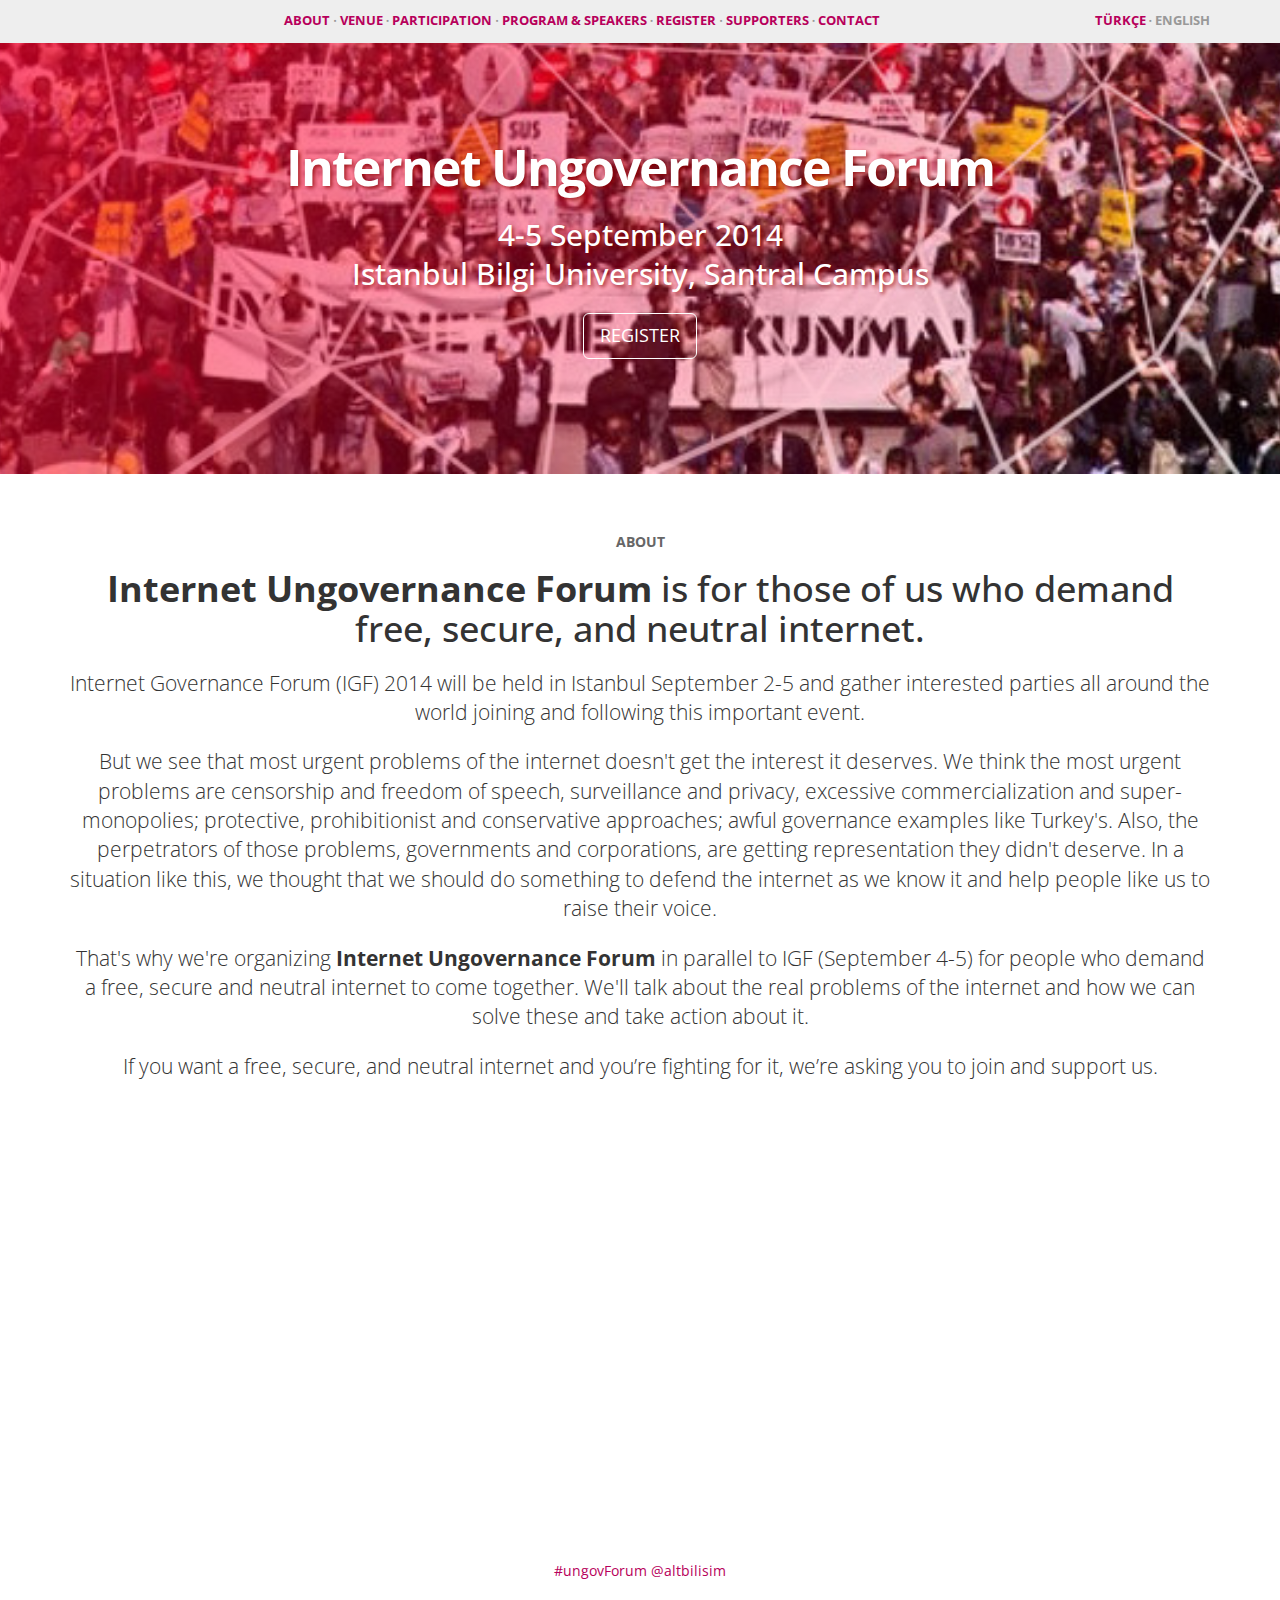
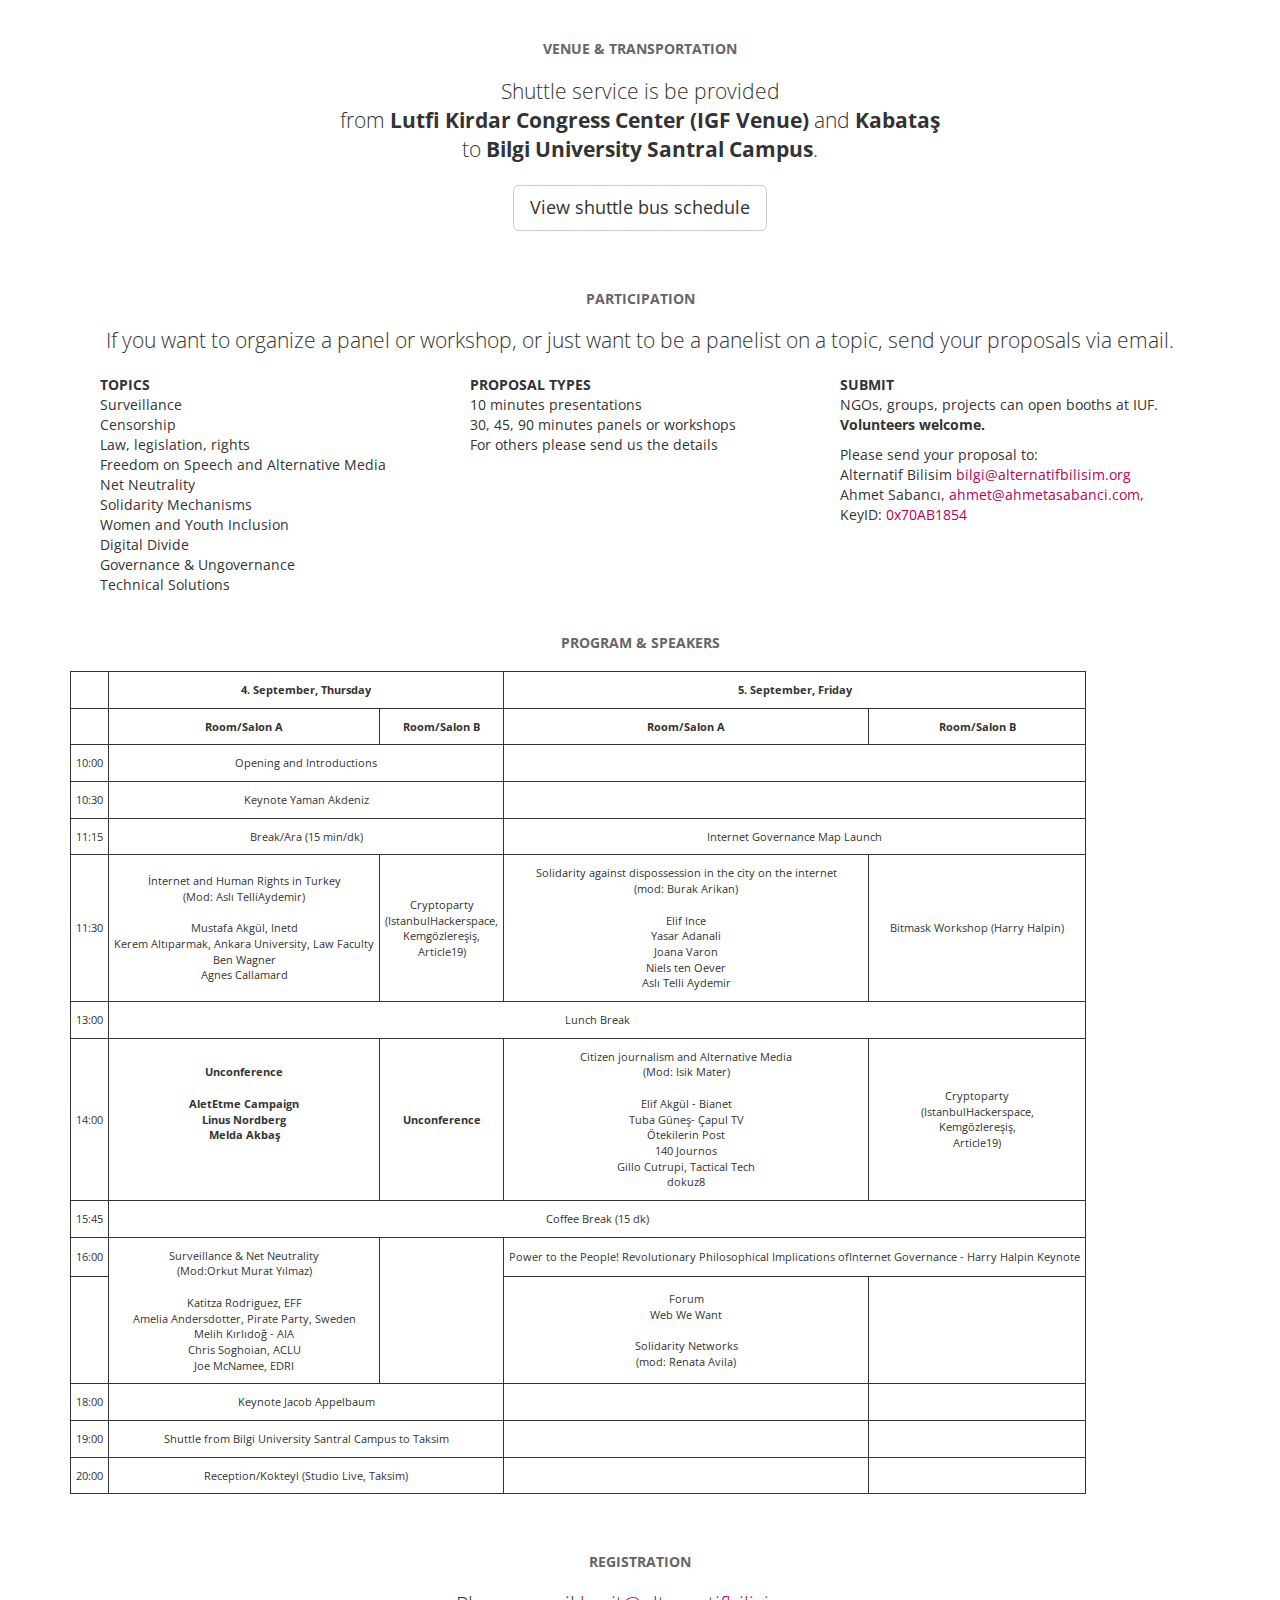
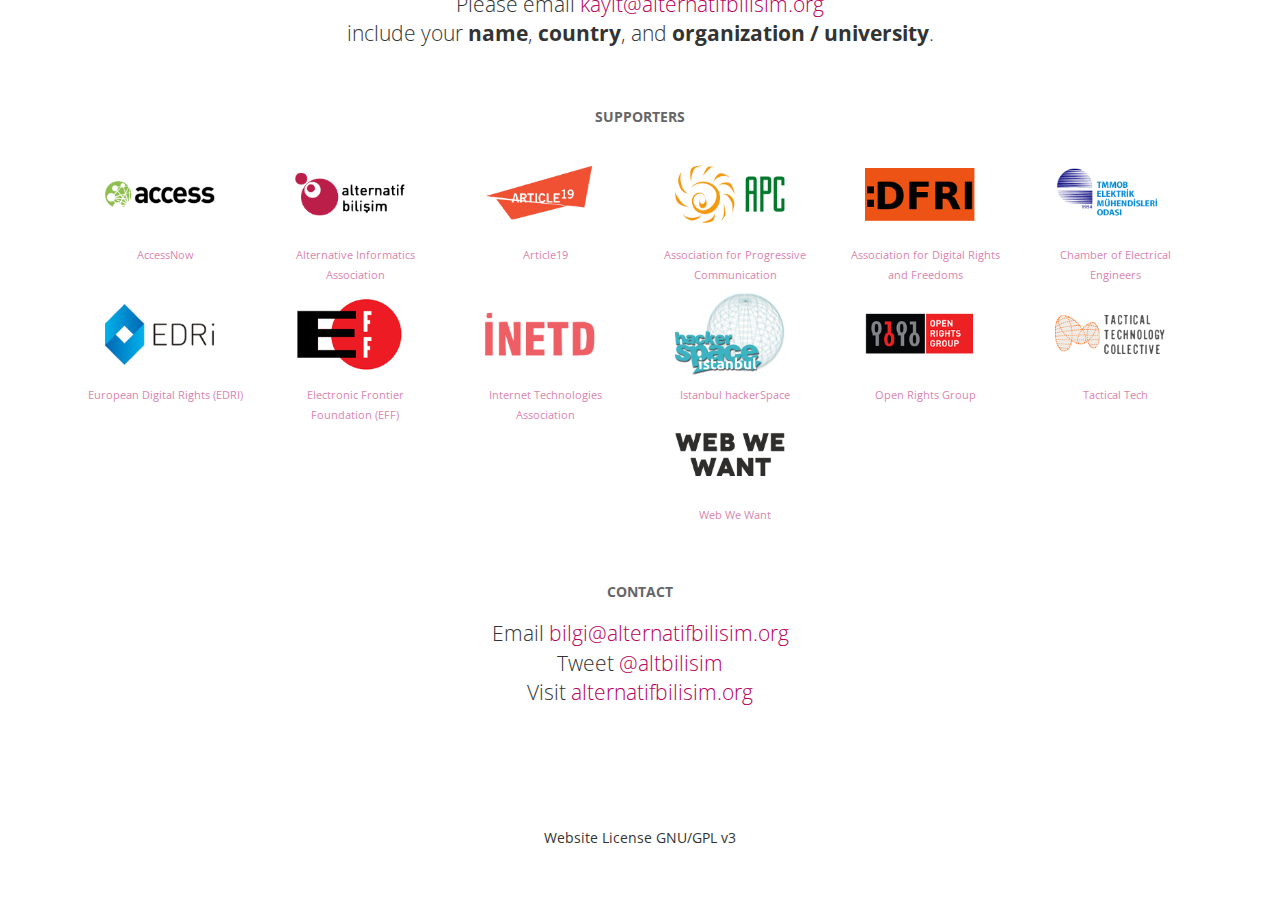
<file: index.html>
﻿<!DOCTYPE html>
<html lang="en">
<!--NO88O8OOOOZ$77II7IIIII??????+++==========?I$$ONDDDDZ8NDNDNDD88$+=~~~~~~~~:::
OO8NOOOZ$7OZZ$77IIIIIII???????++++===~~~~=~===+7$O8DDDDNDDDDDDDDD8Z?=~~~~~~~~:::
8O8O$Z7ZZOZZ$77IIIIII????+??+++++=====~~~=~~~~~+77?O8D8DDDD8D8D88OO?=~~~~~~:::::
8OZ$7$$88Z$7I?I?????????++++++=+======~~==~~~~:~+?7Z7ZZOO8DD88888O8I~~~~~~::::::
8Z$7$ZODZ$7??????+?+??+??++++++======~~==~~~:::~:=7$Z$ZOOOOO88OZOOO?=~~~~~::::::
$ZZ$Z?OO7I??++++++++????+?+++++++=========~~~::::~=$$$Z$8OO8OO8OOOOI=~~~~:::::::
,IZ$$$OZI?++++++++???+?=+++++++=+========~~~~::::~:~7Z7ZZZO888O8ZOO+~~~~::::::::
:~$$$OOI+++++=++?+??++++++?++++++====~=~=~~~::~~:::~~I$IZOO88OOOOOO+~~~::::::::,
::=$ZZ$+++++++++??????+++???+++++=======~~~~~~::~::~~~I7$ZZZZZOZOOZ?~~~::::::::,
,:~$8Z$?+++++++++??++++++?++++++++++++++++++~~::::~~~~~$7$ZOZZZZZOO?~~~:::::::,,
,,,OZZ$?==++++++?+?++++++++++++??77$OZ$Z$???+==++:::~~~+$$ZZZZZZOOZI~:::::::::,,
,,,OZOZ?===++++++??+++++=+++++?7$ZZZ$?????$MMDM~~IO$II?I$ZZ$ZZOOZ~~~+~::::::::,,
,,,$7O$7==++++==++++++===+=++??III77IN87IIII?++:MNDDDDNNN8OOZON+=~?I?~:::::::,,,
,,,:$ZZ7====++?I$Z7I?++++++++??I7OZZO$$77II78$7IN7??+++==$ZZZ$+=~::=?7~::::::,,,
,,,,=$O$++=?7ZZZZ$7II?+++=+++?O?$$O$ODMMO?7OO$7I=?==~~~~~:$Z$~=~?=::=I7=::::::,,
,,,.,?$Z++777?+?I77777I+=+++???77OO8+8DD8+7?+???+?=~~~::~:I7+~=:+=~~:=7?:::,,,,,
,,,..,~7?++++?IOZO8DD88Z+IMMM+?7$ZOOZ$777???++?+I==~~::::::I+~~~???+=~7+:::,,,,,
,,,,.,,?Z+==8O77ODN8OZ?N7+++=7=I7$ZOOZ$7II?++?++==~~::::~::~+::~Z$$7I=I=::,,,,,,
,,....,~$7?=?7O$8DM8$OOMO+++====??I7$Z$7I??++++==~~:::::::::::::?7$Z$?+~::,:,,,,
,,...O???7?I$7Z:7D8ZZZDNO++=~~===?+???IIII??++==~~::::::::::::,~~+I$==?~::,,,,,,
,..,$7ZZO88$++??II7$Z$$7+=++~~~~=+++?+?????++===~~~:::::::::::::I7=~~+=:::,,,,,,
,..=N+O$+?I7=+???I7777II+=++~~~~~~==+++???+++~==~~~~:::~::~::::~~==+~=~:::,,,,,,
,.....+++?7$=+??????I?++=++==::~~~~~++????+=====~~~~~:~::::~:::~=++?=~:::,,,,,,,
,.....=++?$7~=+?I?I???++=+++=~~~==~=+???+++=~~~~~~~:::~::::::::+~~===::,::,,,,,,
.......,:=====+++++++++~?++==~::~::~+II?=+==~=~~~~~~~:~:::::::~7I???:,:,:,,,,,,,
..........=~~===+++++?+++~===~~==+==??+=+++==~~~~~:~:~::?::::~==~::,,,:,,,,,,,,,
...........~~~=====+++++=+=++=+?7==?==++======~~:~::::::~~::::=~::::,,,,,,,,,,,,
...........,~~~~~==++++++?=+??=++++++===+====~~~~~:::::::::::=~~::,,,,,,,,,,,,,,
............~~~~~~=++?I++??I?+?IIII?II????I+?~~~~::::::::::::~~~:::,,:,,,,,,,,,,
.............~~~~====++++I7?I$7I77I77$7I7$?$+?+~~::::~~::::::=:~:::,:,,,,,,,,,,,
.............,~~~====+++I$I7I?7II+==~+=++?III??~~~~:~::~:::~~+:~,,:,,,,,,,,,,,,,
..............~~~~~==?I$+I+++++?I77I$$$ZO8ZI?+?=+~===~~::::~~~::::::,,,,,,,,,,,,
...............~~~~~=?I?+=?77Z7,$O$7???+==++III==~~+~~~~~:~~+~::::,,,,,,,,,,,,,,
...............,~~~=+?I++7ZZ$$IIIII?===~~====+++=~~=+~~::~~~=:::~:,,,,,,,,,,,,,,
................~~~==+?I??II??++==+=====~~===+++=+~~=~~~~===~:::~,,,,,,,,,,,,,,,
.................~~===I?=====+++?I??+====~==++++==~~~~~~==+=::::~,,,,,,,,,,,,,,,
.................,~+==+++====++??$I?++======+?7?+===~~~===+=:::::::::::,,,,,,,,,
..................~=====+======++?I++++=====?=???+++=+==7==~~::::=NNNMNN8O:,,,,,
...................~===?+==+++++II+++++===~=~=+=+++$++++=+~~~::::~MMMMMMMNO?,,,,
....................~===I==++++++??+????=+?+++=7?77+I?+==~~~~~:::~NMMMMMMMNII,,.
.....................,=?I+++?++7+?=+=?+++++I?+?7II~7?++==~~~~~:::~=MMMMMMMDI?I,,
.......................?I?I7+???I?+?II?+II?II?O$$7???+====~~~~:::~=$MMMMMM7I???,
........................??II7I7++7II77?7$7Z$Z$?$7II++==+~~~~~~::~~+I$NMMMM$?????
.........................~?O77ZI$777$7?7ZZZOZ$$I??+====~~~~~~~~~~=+7$Z8DM77?I???
.........................~~~~Z$7$Z7ZO7788O$$$7II+++===+~~~~~~~~==+I$$ZO8D$I???I?
.........................,~~~~=~+O7ZO$ZZ$Z77I?I+====~=~~~~==~++++I$$$ZO8Z7I???II
    ..........................~~~~~=====++?=++++====+===========+ZI?I7$$$OO8$7???I??
..........................:~~~~~==+=========================++?I77$$ZO8Z7II????I
    ..........................$~=~~~~~===================+=+==++??I777$$ZO8$$?I+???I
    ........................+8D~~~~~~~~===================++++??I7I777$$ZOZZ7???????
.......................ODDNZ~~~~~~=========+++====+++++++??II77777$$ZZZ$III++?I?
......................ODDDNN=~~~~=~~=========++=++++++++?II77III7$$$ZZZ7??I?????
.....................O8DDDNND==~~~~=========+++++++++????IIII7I777$$$$II+????III
...................~O8DDDDNMM?==~~~~========++++++++?????IIIIII7777$O$77?????III
    ..................$888DDDNMMMZ++===========+=+++?+?????????IIIII7777DMMMD7?7?I?7
.................O888DDDDNMMMN??++========+==++++??+++???I?IIIII777ZMMMMMMM87I7I
    ...............~ZO8888DDNNMMMM$?++++======+==+++++++++?+????IIIIO7OZNMMMMMMMMMMZ
    .............,ZZOOOO88DDDNMMMMNZI?++++====++++++++++++++?????III$ZZODMMMMMMMMMMD
    ...........,ZZOOZOOOO88DNMMMMMNDDOI++++=+===++++++++++++++?????Z7$Z8DMMMMMMMMMDD
    ..........ZZZZOZOZOOOO8DNMMMMNNNDD8OI++++++==++++++=++++++?????Z$OOONDMMMMMMMM88
........ZOOZZNOOZZZZOO8DNMMMMNDDDDDD8O?++==++++++++=++++++++??7ZZOOZO88MMMMMMD88
,,....OOOOZDM8ZZOZZZO88DMMMMNNDDDD88888I++===+==========++++???I$$Z$ZO8DMMMDD-->
<!-- Rest in Peace Aaron, https://www.alternatifbilisim.org/wiki/RIP_Aaron_Swartz -->

<head>
  <meta charset="utf-8">
  <meta http-equiv="X-UA-Compatible" content="IE=edge">
  <meta name="description" content="Internet Ungovernance Forum">
  <meta name="author" content="Alternative Informatics Association">

  <meta name="HandheldFriendly" content="True">
  <meta name="MobileOptimized" content="320">
  <meta name="viewport" content="width=device-width, initial-scale=1.0, minimum-scale=1.0, maximum-scale=1.0, user-scalable=no, minimal-ui">
  <title>Internet Ungovernance Forum</title>

  <meta property="og:title" content="Internet Ungovernance Forum">
  <meta property="og:description" content="Scores of people who wants internet to be a free, safe and a neutral area, will be met in Istanbul, Turkey on 2-5 September 2014 for the IGF Meeting. In our Internet Ungovernance Forum event, people who fight for the internet freedom will have the chance to spend quality time together and discuss problems and solutions. If you prefer a much more free,safe and a neutral internet, we urge you to support our event and to contribute as much as possible."/>
  <meta property="og:type" content="article">
  <meta property="og:image" content="https://iuf.alternatifbilisim.org/img/og-img.png">
  <meta property="og:url" content="https://iuf.alternatifbilisim.org">

  <meta name="twitter:card" content="summary_large_image">
  <meta name="twitter:site" content="@altbilisim">
  <meta name="twitter:title" content="Internet Ungovernance Forum">
  <meta name="twitter:description" content="">
  <meta name="twitter:creator" content="@altbilisim">
  <meta name="twitter:image:src" content="https://iuf.alternatifbilisim.org/img/og-img.png">
  <meta name="twitter:domain" content="iuf.alternatifbilisim.org">

  <link href='http://fonts.googleapis.com/css?family=Open+Sans:400,400italic,600,600italic,700,800,700italic,800italic&subset=latin,latin-ext' rel='stylesheet' type='text/css'>
  <link href="css/bootstrap.min.css" rel="stylesheet">
  <link rel="stylesheet" href="css/style.css">

  <!-- HTML5 shim and Respond.js IE8 support of HTML5 elements and media queries -->
  <!--[if lt IE 9]>
  <script src="assets/js/html5shiv.js"></script>
  <script src="assets/js/respond/respond.min.js"></script>
  <![endif]-->
</head>
<body>

  <div class="navbar navbar-fixed-top pull-right">
    <div class="container text-center" style="color:#999">
      <span class="menu">
        <a href="#home" class="scroll" lang="en">About</a> ∙
        <a href="#venue" class="scroll" lang="en">Venue</a> ∙
        <a href="#participate" class="scroll" lang="en">Participation</a> ∙
        <a href="#program" class="scroll" lang="en">Program & Speakers</a> ∙
        <a href="#register" class="scroll" lang="en">Register</a> ∙
        <a href="#supporters" class="scroll" lang="en">Supporters</a> ∙
        <a href="#contact" class="scroll" lang="en">Contact</a>
        <!-- <a href="http://twitter.com/altbilisim" target="_blank">@altbilisim</a> ∙
        <a href="https://twitter.com/intent/tweet?button_hashtag=ungovForum" target="_blank">#ungovForum</a> -->
      </span>
      <span id="lang-switcher" class="pull-right">
        <a href="#tr" id="tr-switcher" onclick="window.lang.change('tr'); return false;">Türkçe</a> ∙
        <a href="#en" id="en-switcher" onclick="window.lang.change('en'); return false;">English</a>
      </span>
    </div>
  </div>

  <a name="home" id="home"></a>

  <div class="jumbotron">
    <div class="container text-center">
      <h1 lang="en">Internet Ungovernance Forum</h1>
      <h2 lang="en">
        <span lang="en">4-5 September 2014</span><br />
        <span lang="en">Istanbul Bilgi University, Santral Campus</span>
      </h2>
      <p style="margin-top:20px">
        <a href="#register" class="btn btn-default btn-lg btn-outline scroll" role="button" lang="en">
          REGISTER
        </a>
      </p>
    </div>
  </div>

  <div class="body-content">
    <div class="container text-center">

        <h2 class="text-center" lang="en">About</h2>
        <h1>
          <strong>Internet Ungovernance Forum</strong> is for those of us who demand free, secure, and neutral internet.
        </h1>
        <p class="lead">
          Internet Governance Forum (IGF) 2014 will be held in Istanbul September 2-5 and gather interested parties all around the world joining and following this important event.
          <!-- As internet turns to be an important part of our lives, this event becomes more important for us. -->
        </p>
        <p class="lead">
          But we see that most urgent problems of the internet doesn't get the interest it deserves.
          We think the most urgent problems are censorship and freedom of speech, surveillance and privacy, excessive commercialization and super-monopolies; protective, prohibitionist and conservative approaches; awful governance examples like Turkey's.
          Also, the perpetrators of those problems, governments and corporations, are getting representation they didn't deserve.
          In a situation like this, we thought that we should do something to defend the internet as we know it and help people like us to raise their voice.
        </p>
        <p class="lead">
          That's why we're organizing <strong>Internet Ungovernance Forum</strong> in parallel to IGF (September 4-5) for people who demand a free, secure and neutral internet to come together. We'll talk about the real problems of the internet and how we can solve these and take action about it.
        </p>
        <p class="lead">
          If you want a free, secure, and neutral internet and you’re fighting for it, we’re asking you to join and support us.
        </p>

        <p>
          <iframe src="https://www.indiegogo.com/project/internet-ungovernance-forum/embedded/8465532" width="222px" height="445px" frameborder="0" scrolling="no"></iframe>
        </p>
        <p>
          <a href="https://twitter.com/intent/tweet?button_hashtag=ungovForum" class="twitter-hashtag-button" data-size="large" data-related="altbilisim,altbilisim">#ungovForum</a>
          <a href="https://twitter.com/altbilisim" class="twitter-follow-button" data-show-count="false" data-lang="en" data-size="large">@altbilisim</a>
        </p>

        <a name="venue" id="venue"></a>
        <h2 class="text-center" lang="en">Venue & Transportation</h2>
        <p class="lead">
          Shuttle service is be provided <br />
          from <strong>Lutfi Kirdar Congress Center (IGF Venue)</strong> and <strong>Kabataş</strong> <br />
          to <strong>Bilgi University Santral Campus</strong>.
          <div>
            <a href="http://www.bilgi.edu.tr/en/university/transportation/shuttle/" target="_blank" class="btn btn-default btn-lg">
              View shuttle bus schedule
            </a>
          </div>
        </p>


        <a name="participate" id="participate"></a>
        <h2 class="text-center" lang="en">Participation</h2>
        <p class="lead">
          If you want to organize a panel or workshop, or just want to be a panelist on a topic, send your proposals via email.
        </p>

        <div class="col-lg-12 col-md-12 col-sm-12 col-xs-12 clearfix" style="margin-bottom:40px">

          <div class="col-lg-4 col-md-4 col-sm-4 col-xs-4 text-left">
            <strong>TOPICS</strong>
            <ul class="participation-topics">
              <li>Surveillance</li>
              <li>Censorship</li>
              <li>Law, legislation, rights</li>
              <li>Freedom on Speech and Alternative Media</li>
              <li>Net Neutrality</li>
              <li>Solidarity Mechanisms</li>
              <li>Women and Youth Inclusion</li>
              <li>Digital Divide</li>
              <li>Governance & Ungovernance</li>
              <li>Technical Solutions</li>
            </ul>
          </div>
          <div class="col-lg-4 col-md-4 col-sm-4 col-xs-4 text-left">
            <strong>PROPOSAL TYPES</strong>
            <ul class="participation-topics">
              <li>10 minutes presentations</li>
              <li>30, 45, 90 minutes panels or workshops</li>
              <li>For others please send us the details</li>
            </ul>
          </div>
          <div class="col-lg-4 col-md-4 col-sm-4 col-xs-4 text-left">
            <strong>SUBMIT</strong>
            <p>
              NGOs, groups, projects can open booths at IUF. <strong>Volunteers welcome.</strong>
            </p>
            <p>
              Please send your proposal to:
              <br />
              Alternatif Bilisim <a href="mailto:bilgi@alternatifbilisim.org">bilgi@alternatifbilisim.org</a>
              <br />
              Ahmet Sabancı, <a href="mailto:ahmet@ahmetasabanci.com">ahmet@ahmetasabanci.com</a>, KeyID: <a href="http://pgp.mit.edu/pks/lookup?op=get&search=0x2584DB2470AB1854" target=_blank/>0x70AB1854</a>
            </p>
          </div>
        </div>



        <a name="program" id="program"></a>
        <h2 class="text-center" lang="en">Program & Speakers</h2>

        <style type="text/css">
          .tg  {border-collapse:collapse;border-spacing:0;}
          .tg td{font-size:11px;padding:10px 5px;border-style:solid;border-width:1px;overflow:hidden;word-break:normal;}
          .tg th{font-size:11px;font-weight:normal;padding:10px 5px;border-style:solid;border-width:1px;overflow:hidden;word-break:normal;}
          .tg .tg-hgcj{font-weight:bold;text-align:center}
          .tg .tg-s6z2{text-align:center}
          .tg .tg-e3zv{font-weight:bold}
        </style>
        <table class="tg">
          <tr>
              <th class="tg-031e"></th>
              <th class="tg-hgcj" colspan="2">4. September, Thursday</th>
              <th class="tg-hgcj" colspan="2">5. September, Friday</th>
          </tr>
          <tr>
              <td class="tg-031e"></td>
              <td class="tg-hgcj">Room/Salon A</td>
              <td class="tg-hgcj">Room/Salon B</td>
              <td class="tg-hgcj">Room/Salon A</td>
              <td class="tg-hgcj">Room/Salon B</td>
          </tr>
          <tr>
              <td class="tg-031e">10:00</td>
              <td class="tg-031e" colspan="2">Opening and Introductions</td>
              <td class="tg-031e" colspan="2"></td>
          </tr>
          <tr>
              <td class="tg-031e">10:30</td>
              <td class="tg-031e" colspan="2">Keynote Yaman Akdeniz</td>
              <td class="tg-031e" colspan="2"></td>
          </tr>
          <tr>
              <td class="tg-031e">11:15</td>
              <td class="tg-031e" colspan="2">Break/Ara (15 min/dk)</td>
              <td class="tg-031e" colspan="2">Internet Governance Map Launch</td>
          </tr>
          <tr>
              <td class="tg-031e">11:30</td>
              <td class="tg-031e">İnternet and Human Rights in Turkey<br>(Mod: Aslı TelliAydemir)<br><br>Mustafa Akgül, Inetd<br>Kerem Altıparmak, Ankara University, Law Faculty<br>Ben Wagner<br>Agnes Callamard</td>
              <td class="tg-031e">Cryptoparty<br>(IstanbulHackerspace,<br>Kemgözlereşiş,<br>Article19)</td>
              <td class="tg-031e">Solidarity against dispossession in the city on the internet<br>(mod: Burak Arikan)<br><br>Elif Ince<br>Yasar Adanali<br>Joana Varon<br>Niels ten Oever<br>Aslı Telli Aydemir</td>
              <td class="tg-031e">Bitmask Workshop (Harry Halpin)</td>
          </tr>
          <tr>
              <td class="tg-031e">13:00</td>
              <td class="tg-s6z2" colspan="4">Lunch Break</td>
          </tr>
          <tr>
              <td class="tg-031e">14:00</td>
              <td class="tg-e3zv">Unconference<br><br>AletEtme Campaign<br>Linus Nordberg<br>Melda Akbaş<br><br><br></td>
              <td class="tg-e3zv">Unconference</td>
              <td class="tg-031e">Citizen journalism and Alternative Media<br>(Mod: Isik Mater)<br><br>Elif Akgül - Bianet<br>Tuba Güneş- Çapul TV<br>Ötekilerin Post<br>140 Journos<br>Gillo Cutrupi, Tactical Tech<br>dokuz8</td>
              <td class="tg-031e">Cryptoparty <br>(IstanbulHackerspace,<br>Kemgözlereşiş,<br>Article19)</td>
          </tr>
          <tr>
              <td class="tg-031e">15:45</td>
              <td class="tg-s6z2" colspan="4">Coffee Break (15 dk)</td>
          </tr>
          <tr>
              <td class="tg-031e">16:00</td>
              <td class="tg-031e" rowspan="2">Surveillance &amp; Net Neutrality<br>(Mod:Orkut Murat Yılmaz)<br><br>Katitza Rodriguez, EFF<br>Amelia Andersdotter, Pirate Party, Sweden<br>Melih Kırlıdoğ - AIA<br>Chris Soghoian, ACLU<br>Joe McNamee, EDRI</td>
              <td class="tg-031e" rowspan="2"></td>
              <td class="tg-031e" colspan="2">Power to the People! Revolutionary Philosophical Implications ofInternet Governance - Harry Halpin Keynote</td>
          </tr>
          <tr>
              <td class="tg-031e"></td>
              <td class="tg-031e">Forum<br>Web We Want<br><br>Solidarity Networks<br>(mod: Renata Avila)</td>
              <td class="tg-031e"></td>
          </tr>
          <tr>
              <td class="tg-031e">18:00</td>
              <td class="tg-031e" colspan="2">Keynote Jacob Appelbaum</td>
              <td class="tg-031e"></td>
              <td class="tg-031e"></td>
          </tr>
          <tr>
              <td class="tg-031e">19:00</td>
              <td class="tg-031e" colspan="2">Shuttle from Bilgi University Santral Campus to Taksim</td>
              <td class="tg-031e"></td>
              <td class="tg-031e"></td>
          </tr>
          <tr>
              <td class="tg-031e">20:00</td>
              <td class="tg-031e" colspan="2">Reception/Kokteyl (Studio Live, Taksim)</td>
              <td class="tg-031e"></td>
              <td class="tg-031e"></td>
          </tr>
        </table>


        <a name="register" id="register"></a>
        <h2 class="text-center" lang="en">Registration</h2>
        <p class="lead">
          Please email <a href="mailto:kayit@alternatifbilisim.org?subject=ungovernance%20forum&amp;body=Name%3A%0D%0DCountry%3A%0D%0DOrganization/University%3A%0D%0D">kayit@alternatifbilisim.org</a>
          <br />
          include your <strong>name</strong>, <strong>country</strong>, and <strong>organization / university</strong>.
        </p>


        <a name="supporters" id="supporters"></a>
        <h2 class="text-center" lang="en">Supporters</h2>

        <div class="supporters clearfix">
          <div class="col-lg-2 col-md-3 col-sm-4 col-xs-6 text-center">
            <a href="https://www.accessnow.org" target="_blank">
              <img class="img-responsive" src="img/supporters/access.png" alt="AccessNow"/>
              <span class="caption">AccessNow</span>
            </a>
          </div>
          <div class="col-lg-2 col-md-3 col-sm-4 col-xs-6 text-center">
            <a href="https://www.alternatifbilisim.org" target="_blank">
              <img class="img-responsive" src="img/supporters/altbil.png" alt="Alternative Informatics Association"/>
              <span class="caption">Alternative Informatics Association</span>
            </a>
          </div>
          <div class="col-lg-2 col-md-3 col-sm-4 col-xs-6 text-center">
            <a href="http://www.article19.org/" target="_blank">
              <img class="img-responsive" src="img/supporters/article19.png" alt="Article19"/>
              <span class="caption">Article19</span>
            </a>
          </div>
          <div class="col-lg-2 col-md-3 col-sm-4 col-xs-6 text-center">
            <a href="https://www.apc.org/" target="_blank">
              <img class="img-responsive" src="img/supporters/apc.png" alt="Association for Progressive Communication"/>
              <span class="caption">Association for Progressive Communication</span>
            </a>
          </div>
          <div class="col-lg-2 col-md-3 col-sm-4 col-xs-6 text-center">
            <a href="https://www.dfri.se/">
              <img class="img-responsive" src="img/supporters/dfri.png" alt="Association for Digital Rights and Freedoms"/>
              <span class="caption">Association for Digital Rights and Freedoms</span>
            </a>
          </div>
          <div class="col-lg-2 col-md-3 col-sm-4 col-xs-6 text-center">
            <a href="http://www.emo.org.tr/" target="_blank">
              <img class="img-responsive" src="img/supporters/tmmob.png" alt="Chamber of Electrical Engineers"/>
              <span class="caption">Chamber of Electrical Engineers</span>
            </a>
          </div>
          <div class="col-lg-2 col-md-3 col-sm-4 col-xs-6 text-center">
            <a href="https://edri.org/" target="_blank">
              <img class="img-responsive" src="img/supporters/edri.png" alt="European Digital Rights (EDRI)"/>
              <span class="caption">European Digital Rights (EDRI)</span>
            </a>
          </div>
          <div class="col-lg-2 col-md-3 col-sm-4 col-xs-6 text-center">
            <a href="https://www.eff.org" target="_blank">
              <img class="img-responsive" src="img/supporters/eff.png" alt="Electronic Frontier Foundation (EFF)"/>
              <span class="caption">Electronic Frontier Foundation (EFF)</span>
            </a>
          </div>
          <div class="col-lg-2 col-md-3 col-sm-4 col-xs-6 text-center">
            <a href="http://www.inetd.org.tr/" target="_blank">
              <img class="img-responsive" src="img/supporters/inetd.png" alt="Internet Technologies Association"/>
              <span class="caption">Internet Technologies Association</span>
            </a>
          </div>
          <div class="col-lg-2 col-md-3 col-sm-4 col-xs-6 text-center">
            <a href="https://istanbulhs.org" target="_blank">
              <img class="img-responsive" src="img/supporters/hs.png" alt="Istanbul hackerSpace"/>
              <span class="caption">Istanbul hackerSpace</span>
            </a>
          </div>
          <div class="col-lg-2 col-md-3 col-sm-4 col-xs-6 text-center">
            <a href="https://www.openrightsgroup.org/" target="_blank">
              <img class="img-responsive" src="img/supporters/org.png" alt="Open Rights Group"/>
              <span class="caption">Open Rights Group</span>
            </a>
          </div>
          <div class="col-lg-2 col-md-3 col-sm-4 col-xs-6 text-center">
            <a href="https://www.tacticaltech.org/" target="_blank">
              <img class="img-responsive" src="img/supporters/tactech.png" alt="Tactical Tech"/>
              <span class="caption">Tactical Tech</span>
            </a>
          </div>
          <div class="col-lg-2 col-md-3 col-sm-4 col-xs-6 text-center">
            <a href="https://webwewant.org" target="_blank">
              <img class="img-responsive" src="img/supporters/www.png" alt="Web We Want"/>
              <span class="caption">Web We Want</span>
            </a>
          </div>

        </div>


        <a name="contact" id="contact"></a>
        <h2 lang="en">Contact</h2>
        <p class="lead">
          Email <a href="mailto:bilgi@alternatifbilisim.org">bilgi@alternatifbilisim.org</a><br />
          Tweet <a href="https://twitter.com/altbilisim" target="_blank">@altbilisim</a><br />
          Visit <a href="https://alternatifbilisim.org">alternatifbilisim.org</a>
        </p>

    </div>
  </div>

  <footer role="contentinfo">
    <div class="container text-center">
      <p>
        Website License GNU/GPL v3
      </p>
    </div>
  </footer>

  <script type="text/javascript" src="js/jquery.min.js"></script>
  <script type="text/javascript" src="js/bootstrap.min.js"></script>
  <script type="text/javascript" src="js/main.js"></script>
  <script type="text/javascript" src="js/jquery-lang.js" charset="utf-8"></script>
  <script type="text/javascript" src="js/tr.js" charset="utf-8"></script>

  <!-- <script type="text/javascript" src="js/prettify/prettify.js"></script> -->
  <!-- <script src="https://google-code-prettify.googlecode.com/svn/loader/run_prettify.js?lang=css&skin=sunburst"></script> -->
  <!-- <script src="js/layout.js"></script> -->
  <!-- <script src="js/jquery.localscroll-1.2.7.js" type="text/javascript"></script> -->
  <!-- <script src="js/jquery.scrollTo-1.4.3.1.js" type="text/javascript"></script> -->
  <script async src="//platform.twitter.com/widgets.js" charset="utf-8"></script>
  <script>
    !function (d, s, id) {
      var js, fjs = d.getElementsByTagName(s)[0], p = /^http:/.test(d.location) ? 'http' : 'https';
      if (!d.getElementById(id)) {
          js = d.createElement(s);
          js.id = id;
          js.src = p + '://platform.twitter.com/widgets.js';
          fjs.parentNode.insertBefore(js, fjs);
      }
    }(document, 'script', 'twitter-wjs');
  </script>

</body>
</html>
</file>
<file: css/style.css>
body{
  font-family: 'Open Sans', sans-serif;
}
iframe {
  max-height: 100%;
  border: 0 !important;
}
a {
  -webkit-transition: all ease 150ms;
  -moz-transition: all ease 150ms;
  -o-transition: all ease 150ms;
  transition: all ease 150ms;
  text-decoration: none;
  /*color: #783b9c;*/
  color: #B7005B;
}
a:hover {
  text-decoration: underline;
  color: #000000;
}
.navbar {
  padding:12px;
  background:#EEEEEE;
  min-height: 10px;
  margin-bottom: 0;
  text-transform: uppercase;
  font-weight: 700;
  font-size: 0.9em;
  /*background-color:rgba(0, 0, 0, 0.0);*/
}
.navbar a{
  /*color:#FFFFFF;*/
}
.navbar a:hover {
  text-decoration: none;
}

.jumbotron {
  background-color: #FFFFFF;

  background: -moz-linear-gradient(-45deg,  rgba(255,0,46,0.7) 0%, rgba(255,255,255,0) 100%), url('../img/ungovinternet-poster2.jpg') no-repeat center center #333333; /* FF3.6+ */
  background: -webkit-gradient(linear, left top, right bottom, color-stop(0%,rgba(255,0,46,0.7)), color-stop(100%,rgba(255,255,255,0))), url('../img/ungovinternet-poster2.jpg') no-repeat center center #333333; /* Chrome,Safari4+ */
  background: -webkit-linear-gradient(-45deg,  rgba(255,0,46,0.7) 0%,rgba(255,255,255,0) 100%), url('../img/ungovinternet-poster2.jpg') no-repeat center center #333333; /* Chrome10+,Safari5.1+ */
  background: -o-linear-gradient(-45deg,  rgba(255,0,46,0.7) 0%,rgba(255,255,255,0) 100%), url('../img/ungovinternet-poster2.jpg') no-repeat center center #333333; /* Opera 11.10+ */
  background: -ms-linear-gradient(-45deg,  rgba(255,0,46,0.7) 0%,rgba(255,255,255,0) 100%), url('../img/ungovinternet-poster2.jpg') no-repeat center center #333333; /* IE10+ */
  background: linear-gradient(135deg,  rgba(255,0,46,0.7) 0%,rgba(255,255,255,0) 100%), url('../img/ungovinternet-poster2.jpg') no-repeat center center #333333; /* W3C */
  filter: progid:DXImageTransform.Microsoft.gradient( startColorstr='#b3ff002e', endColorstr='#00ffffff',GradientType=1 ), url('../img/ungovinternet-poster2.jpg') no-repeat center center #333333; /* IE6-9 fallback on horizontal gradient */

  background-size: cover;
  padding-top:120px;
  padding-bottom:100px;
  margin-bottom: 0;
}
.jumbotron h1 {
  color:#FFFFFF;
  font-weight: 700;
  letter-spacing: -0.02em;
  font-style: normal;
  letter-spacing: -0.04em;
  font-size: 50px;
  line-height: 1.1;
  /*text-shadow: 0 1px 3px rgba(0, 0, 0, 0.5)*/
  text-shadow: 2px 2px 4px rgba(142, 0, 0, 0.8);
}
.jumbotron h2 {
  color:#FFFFFF;
  line-height: 130%;
  text-shadow: 2px 2px 4px rgba(142, 0, 0, 0.8);
}
.btn-outline {
  background-color: rgba(0, 0, 0, 0);
  border-color: #FFFFFF;
  color: #FFFFFF;
 }
.body-content h1 {
  line-height: 1.1;
  margin-bottom: 20px;
}
.body-content h2 {
  margin-top:60px;
  margin-bottom:20px;
  text-transform: uppercase;
  font-size: 1.0em;
  font-weight: 700;
  color: #666666;
}
.body-content h4 {
  text-align: left;
}
.body-content .supporters img {
  width:150px;
}
.body-content .supporters .caption {
  font-size: 0.80em;
  line-height: 0.80em;
  opacity: .5;
  filter: alpha(opacity=50);
}

ul.participation, ul.participation-topics {
  list-style-type: none;
  margin:0;padding:0;
}
ul.participation-topics li {
  /*float:left;*/
  text-align: left;
}

input {
  display: block;
  vertical-align: middle;
  line-height: 30px;
  margin: 0 auto;
  width: 100%;
  max-width: 400px;

  -moz-box-sizing: border-box;
  -webkit-box-sizing: border-box;
  box-sizing: border-box;

  -webkit-transition: all linear 0.2s;
  -moz-transition: all linear 0.2s;
  -o-transition: all linear 0.2s;
  transition: all linear 0.2s;
}

footer {
  padding: 50px 0 50px 0;
  margin-top: 50px;
  /*background-color: #b6294c;*/
  /*color: #FFFFFF;*/
}
</file>
